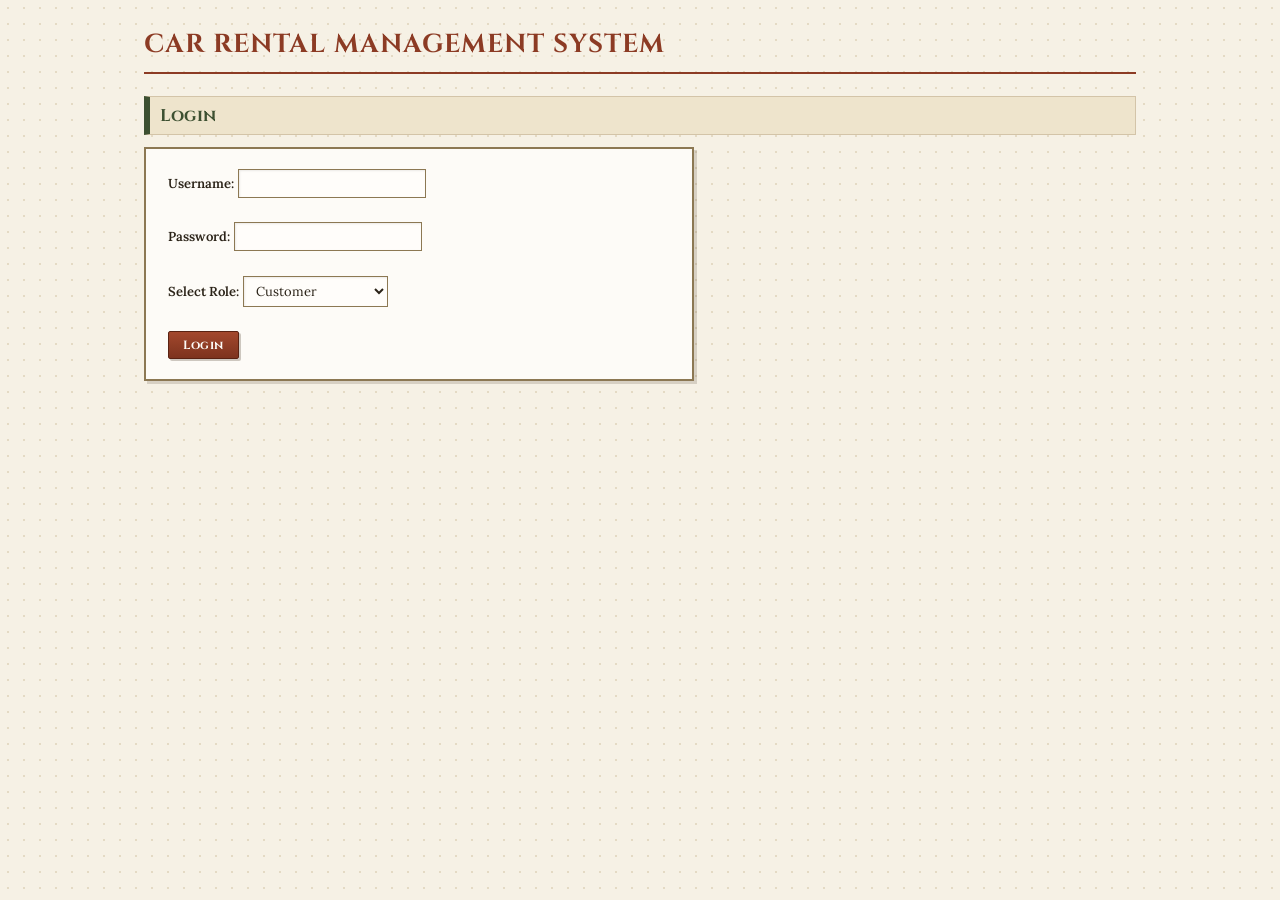
<file: index.html>
<!DOCTYPE html>
<html lang="en">
<head>
    <meta charset="UTF-8">
    <meta name="viewport" content="width=device-width, initial-scale=1.0">
    <title>Login - Car Rental System</title>
    <link rel="stylesheet" href="style.css">
</head>
<body>

    <h1>Car Rental Management System</h1>
    <h2>Login</h2>

    <form id="loginForm">
        <div>
            <label for="username">Username:</label>
            <input type="text" id="username" name="username" required>
        </div>
        <br>
        <div>
            <label for="password">Password:</label>
            <input type="password" id="password" name="password" required>
        </div>
        <br>
        <div>
            <label for="role">Select Role:</label>
            <select id="role" name="role" required>
                <option value="customer.html">Customer</option>
                <option value="manager.html">Manager</option>
                <option value="driver.html">Driver</option>
                <option value="inspector.html">Quality Inspector</option>
            </select>
        </div>
        <br>
        <button type="submit">Login</button>
    </form>

    <script>
        document.getElementById('loginForm').addEventListener('submit', function(event) {
            event.preventDefault();
            var targetPage = document.getElementById('role').value;
            window.location.href = targetPage;
        });
    </script>

</body>
</html>
</file>
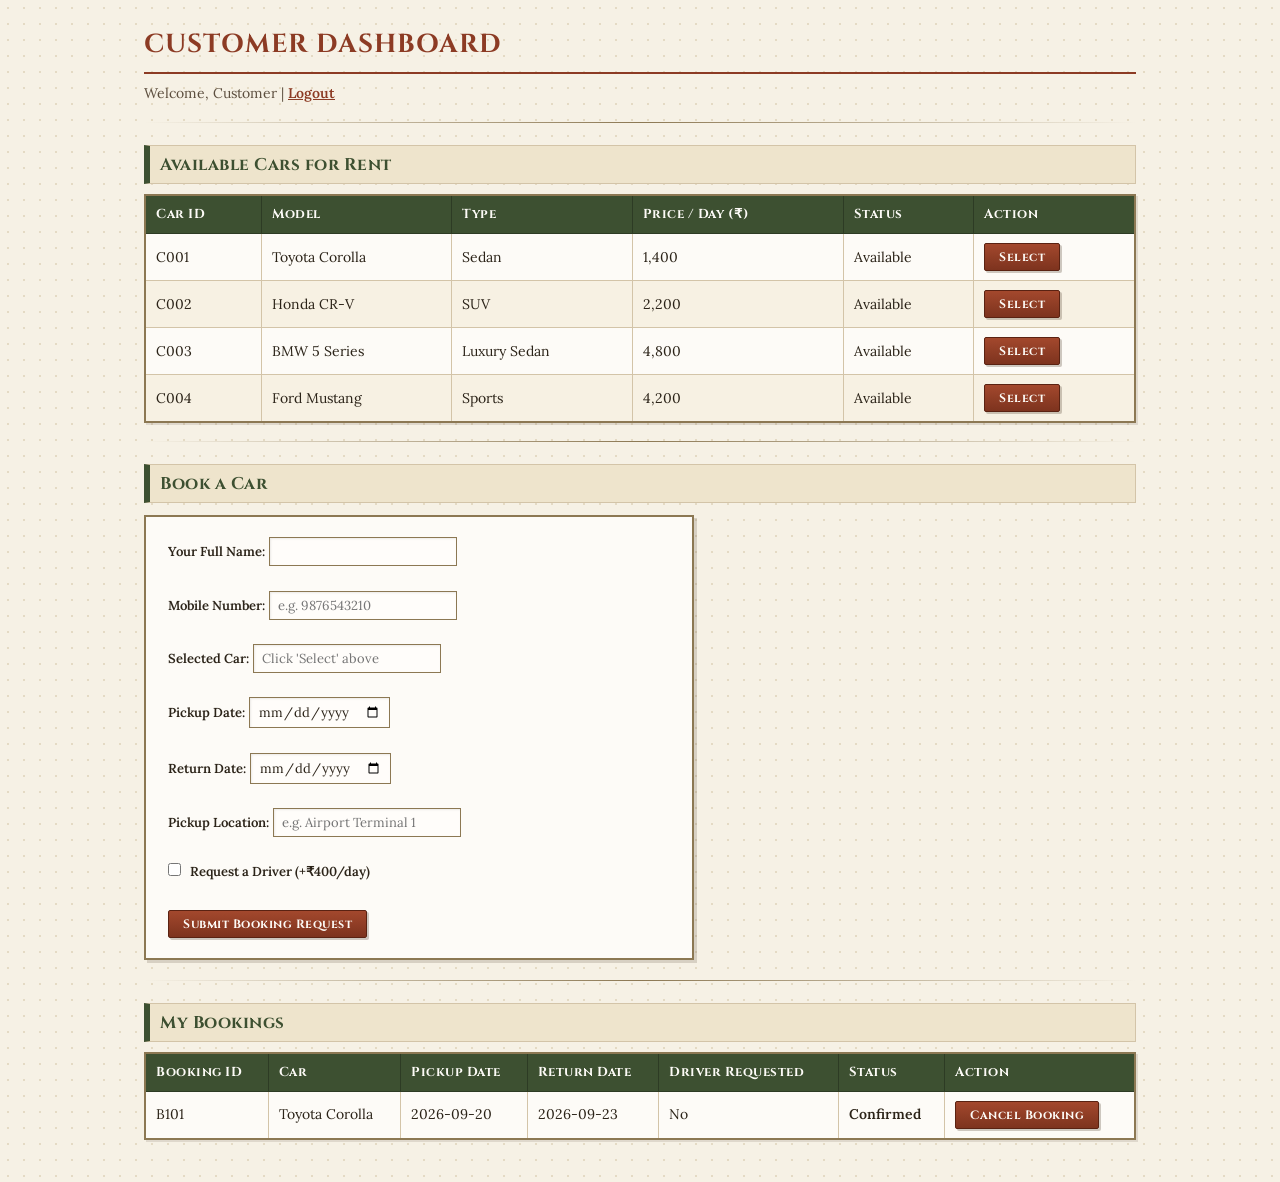
<file: customer.html>
<!DOCTYPE html>
<html lang="en">
<head>
    <meta charset="UTF-8">
    <meta name="viewport" content="width=device-width, initial-scale=1.0">
    <title>Customer Dashboard - Car Rental System</title>
    <link rel="stylesheet" href="style.css">
</head>
<body>

    <h1>Customer Dashboard</h1>
    <p>Welcome, Customer | <a href="index.html">Logout</a></p>

    <hr>

    <!-- Section 1: Available Cars -->
    <h2>Available Cars for Rent</h2>
    <table border="1" cellpadding="8" cellspacing="0" id="carsTable">
        <thead>
            <tr>
                <th>Car ID</th>
                <th>Model</th>
                <th>Type</th>
                <th>Price / Day (₹)</th>
                <th>Status</th>
                <th>Action</th>
            </tr>
        </thead>
        <tbody>
            <tr>
                <td>C001</td>
                <td>Toyota Corolla</td>
                <td>Sedan</td>
                <td>1,400</td>
                <td>Available</td>
                <td><button type="button" onclick="selectCar('C001', 'Toyota Corolla', 1400)">Select</button></td>
            </tr>
            <tr>
                <td>C002</td>
                <td>Honda CR-V</td>
                <td>SUV</td>
                <td>2,200</td>
                <td>Available</td>
                <td><button type="button" onclick="selectCar('C002', 'Honda CR-V', 2200)">Select</button></td>
            </tr>
            <tr>
                <td>C003</td>
                <td>BMW 5 Series</td>
                <td>Luxury Sedan</td>
                <td>4,800</td>
                <td>Available</td>
                <td><button type="button" onclick="selectCar('C003', 'BMW 5 Series', 4800)">Select</button></td>
            </tr>
            <tr>
                <td>C004</td>
                <td>Ford Mustang</td>
                <td>Sports</td>
                <td>4,200</td>
                <td>Available</td>
                <td><button type="button" onclick="selectCar('C004', 'Ford Mustang', 4200)">Select</button></td>
            </tr>
        </tbody>
    </table>

    <hr>

    <!-- Section 2: Book a Car -->
    <h2>Book a Car</h2>
    <form id="bookingForm">
        <div>
            <label for="customerName">Your Full Name:</label>
            <input type="text" id="customerName" name="customerName" required>
        </div>
        <br>
        <div>
            <label for="customerPhone">Mobile Number:</label>
            <input type="tel" id="customerPhone" name="customerPhone" placeholder="e.g. 9876543210" pattern="[0-9]{10}" title="Please enter a valid 10-digit mobile number" required>
        </div>
        <br>
        <div>
            <label for="selectedCar">Selected Car:</label>
            <input type="text" id="selectedCar" name="selectedCar" placeholder="Click 'Select' above" readonly required>
            <input type="hidden" id="carPricePerDay">
        </div>
        <br>
        <div>
            <label for="pickupDate">Pickup Date:</label>
            <input type="date" id="pickupDate" name="pickupDate" required>
        </div>
        <br>
        <div>
            <label for="returnDate">Return Date:</label>
            <input type="date" id="returnDate" name="returnDate" required>
        </div>
        <br>
        <div>
            <label for="pickupLocation">Pickup Location:</label>
            <input type="text" id="pickupLocation" name="pickupLocation" placeholder="e.g. Airport Terminal 1" required>
        </div>
        <br>
        <div>
            <label>
                <input type="checkbox" id="needDriver" name="needDriver">
                Request a Driver (+₹400/day)
            </label>
        </div>
        <br>
        <button type="submit">Submit Booking Request</button>
    </form>

    <hr>

    <!-- Section 3: My Bookings -->
    <h2>My Bookings</h2>
    <table border="1" cellpadding="8" cellspacing="0" id="myBookingsTable">
        <thead>
            <tr>
                <th>Booking ID</th>
                <th>Car</th>
                <th>Pickup Date</th>
                <th>Return Date</th>
                <th>Driver Requested</th>
                <th>Status</th>
                <th>Action</th>
            </tr>
        </thead>
        <tbody id="bookingsBody">
            <tr id="booking-B101">
                <td>B101</td>
                <td>Toyota Corolla</td>
                <td>2026-09-20</td>
                <td>2026-09-23</td>
                <td>No</td>
                <td class="booking-status"><strong>Confirmed</strong></td>
                <td><button type="button" onclick="cancelBooking(this, 'B101')">Cancel Booking</button></td>
            </tr>
        </tbody>
    </table>

    <script>
        function selectCar(id, model, price) {
            document.getElementById('selectedCar').value = id + ' - ' + model;
            document.getElementById('carPricePerDay').value = price;
        }

        function cancelBooking(btn, bookingId) {
            var confirmed = confirm('Are you sure you want to cancel booking ' + bookingId + '?');
            if (confirmed) {
                var row = btn.parentElement.parentElement;
                var statusCell = row.querySelector('.booking-status');
                statusCell.innerHTML = '<strong style="color: red;">Cancelled</strong>';
                btn.disabled = true;
                btn.innerText = 'Cancelled';
                alert('Booking ' + bookingId + ' has been cancelled successfully.');
            }
        }

        document.getElementById('bookingForm').addEventListener('submit', function(event) {
            event.preventDefault();

            var car = document.getElementById('selectedCar').value;
            var pickup = document.getElementById('pickupDate').value;
            var returnDate = document.getElementById('returnDate').value;
            var needDriver = document.getElementById('needDriver').checked ? 'Yes' : 'No';
            var newBookingId = 'B' + Math.floor(100 + Math.random() * 900);

            var tbody = document.getElementById('bookingsBody');
            var newRow = tbody.insertRow();
            newRow.id = 'booking-' + newBookingId;
            newRow.innerHTML = '<td>' + newBookingId + '</td>' +
                               '<td>' + car + '</td>' +
                               '<td>' + pickup + '</td>' +
                               '<td>' + returnDate + '</td>' +
                               '<td>' + needDriver + '</td>' +
                               '<td class="booking-status"><strong>Pending Approval</strong></td>' +
                               '<td><button type="button" onclick="cancelBooking(this, \'' + newBookingId + '\')">Cancel Booking</button></td>';

            alert('Booking submitted successfully! Booking ID: ' + newBookingId);
            document.getElementById('bookingForm').reset();
        });
    </script>

</body>
</html>
</file>
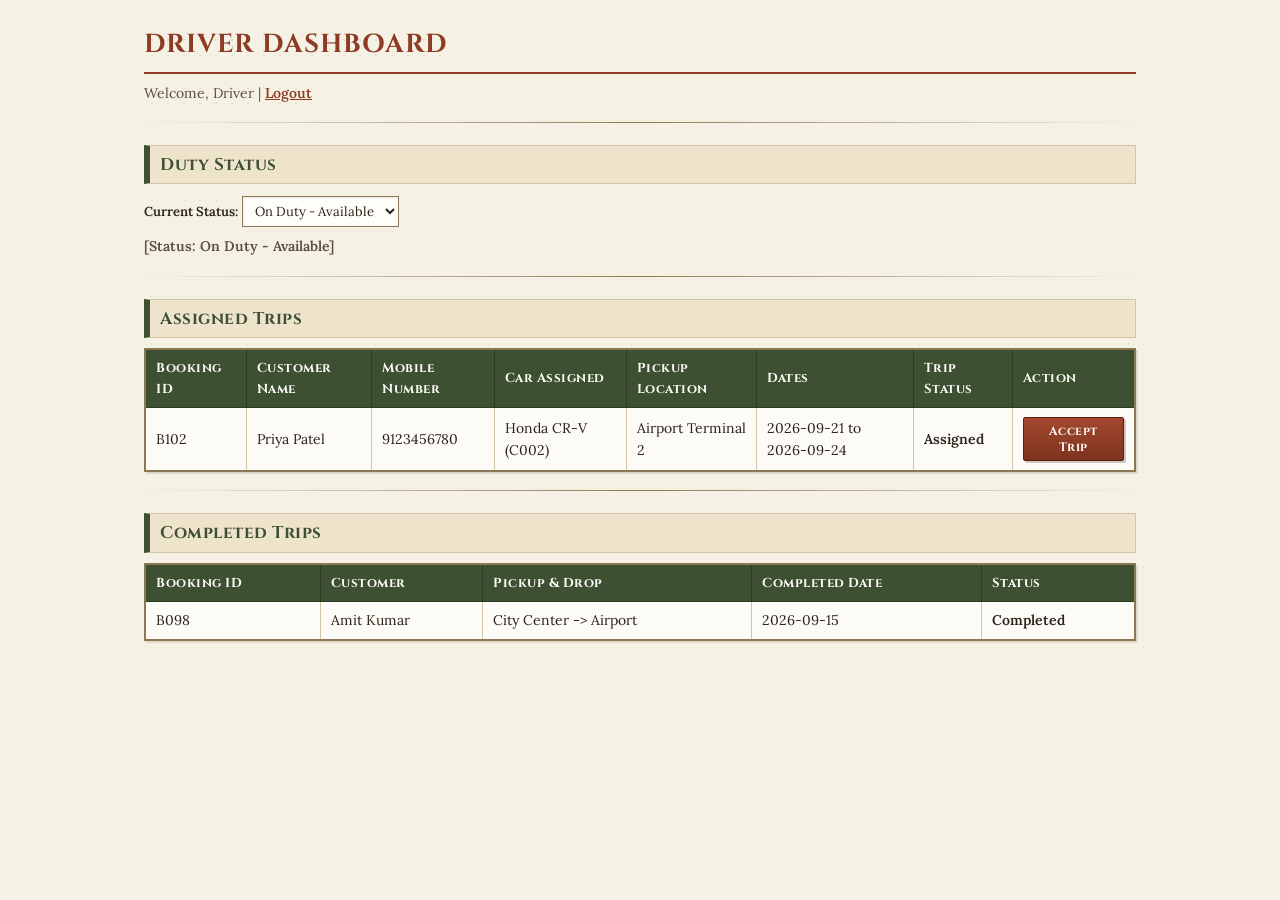
<file: driver.html>
<!DOCTYPE html>
<html lang="en">
<head>
    <meta charset="UTF-8">
    <meta name="viewport" content="width=device-width, initial-scale=1.0">
    <title>Driver Dashboard - Car Rental System</title>
    <link rel="stylesheet" href="style.css">
</head>
<body>

    <h1>Driver Dashboard</h1>
    <p>Welcome, Driver | <a href="index.html">Logout</a></p>

    <hr>

    <!-- Section 1: Duty Status -->
    <h2>Duty Status</h2>
    <div>
        <label for="dutyStatus">Current Status:</label>
        <select id="dutyStatus" onchange="changeDutyStatus()">
            <option value="On Duty - Available">On Duty - Available</option>
            <option value="On Duty - In Trip">On Duty - In Trip</option>
            <option value="Off Duty">Off Duty</option>
        </select>
        <p id="dutyIndicator" style="margin-top: 8px;"><strong>[Status: On Duty - Available]</strong></p>
    </div>

    <hr>

    <!-- Section 2: Assigned Trips -->
    <h2>Assigned Trips</h2>
    <table border="1" cellpadding="8" cellspacing="0" id="driverTripsTable">
        <thead>
            <tr>
                <th>Booking ID</th>
                <th>Customer Name</th>
                <th>Mobile Number</th>
                <th>Car Assigned</th>
                <th>Pickup Location</th>
                <th>Dates</th>
                <th>Trip Status</th>
                <th>Action</th>
            </tr>
        </thead>
        <tbody id="driverTripsBody">
            <tr id="trip-B102">
                <td>B102</td>
                <td>Priya Patel</td>
                <td>9123456780</td>
                <td>Honda CR-V (C002)</td>
                <td>Airport Terminal 2</td>
                <td>2026-09-21 to 2026-09-24</td>
                <td id="tripStatus-B102"><strong>Assigned</strong></td>
                <td>
                    <button type="button" id="btn-B102" onclick="advanceTripStatus('B102')">Accept Trip</button>
                </td>
            </tr>
        </tbody>
    </table>

    <hr>

    <!-- Section 3: Completed Trips History -->
    <h2>Completed Trips</h2>
    <table border="1" cellpadding="8" cellspacing="0" id="completedTripsTable">
        <thead>
            <tr>
                <th>Booking ID</th>
                <th>Customer</th>
                <th>Pickup & Drop</th>
                <th>Completed Date</th>
                <th>Status</th>
            </tr>
        </thead>
        <tbody>
            <tr>
                <td>B098</td>
                <td>Amit Kumar</td>
                <td>City Center -> Airport</td>
                <td>2026-09-15</td>
                <td><strong>Completed</strong></td>
            </tr>
        </tbody>
    </table>

    <script>
        function changeDutyStatus() {
            var val = document.getElementById('dutyStatus').value;
            document.getElementById('dutyIndicator').innerHTML = '<strong>[Status: ' + val + ']</strong>';
        }

        function advanceTripStatus(bookingId) {
            var statusCell = document.getElementById('tripStatus-' + bookingId);
            var btn = document.getElementById('btn-' + bookingId);

            if (statusCell.innerText === 'Assigned') {
                statusCell.innerHTML = '<strong>Accepted</strong>';
                btn.innerText = 'Start Trip';
                alert('Trip ' + bookingId + ' accepted.');
            } else if (statusCell.innerText === 'Accepted') {
                statusCell.innerHTML = '<strong>In Transit</strong>';
                btn.innerText = 'Complete Trip';
                document.getElementById('dutyStatus').value = 'On Duty - In Trip';
                changeDutyStatus();
                alert('Trip ' + bookingId + ' started.');
            } else if (statusCell.innerText === 'In Transit') {
                statusCell.innerHTML = '<strong>Completed</strong>';
                btn.disabled = true;
                btn.innerText = 'Done';
                document.getElementById('dutyStatus').value = 'On Duty - Available';
                changeDutyStatus();
                alert('Trip ' + bookingId + ' completed successfully!');
            }
        }
    </script>

</body>
</html>
</file>
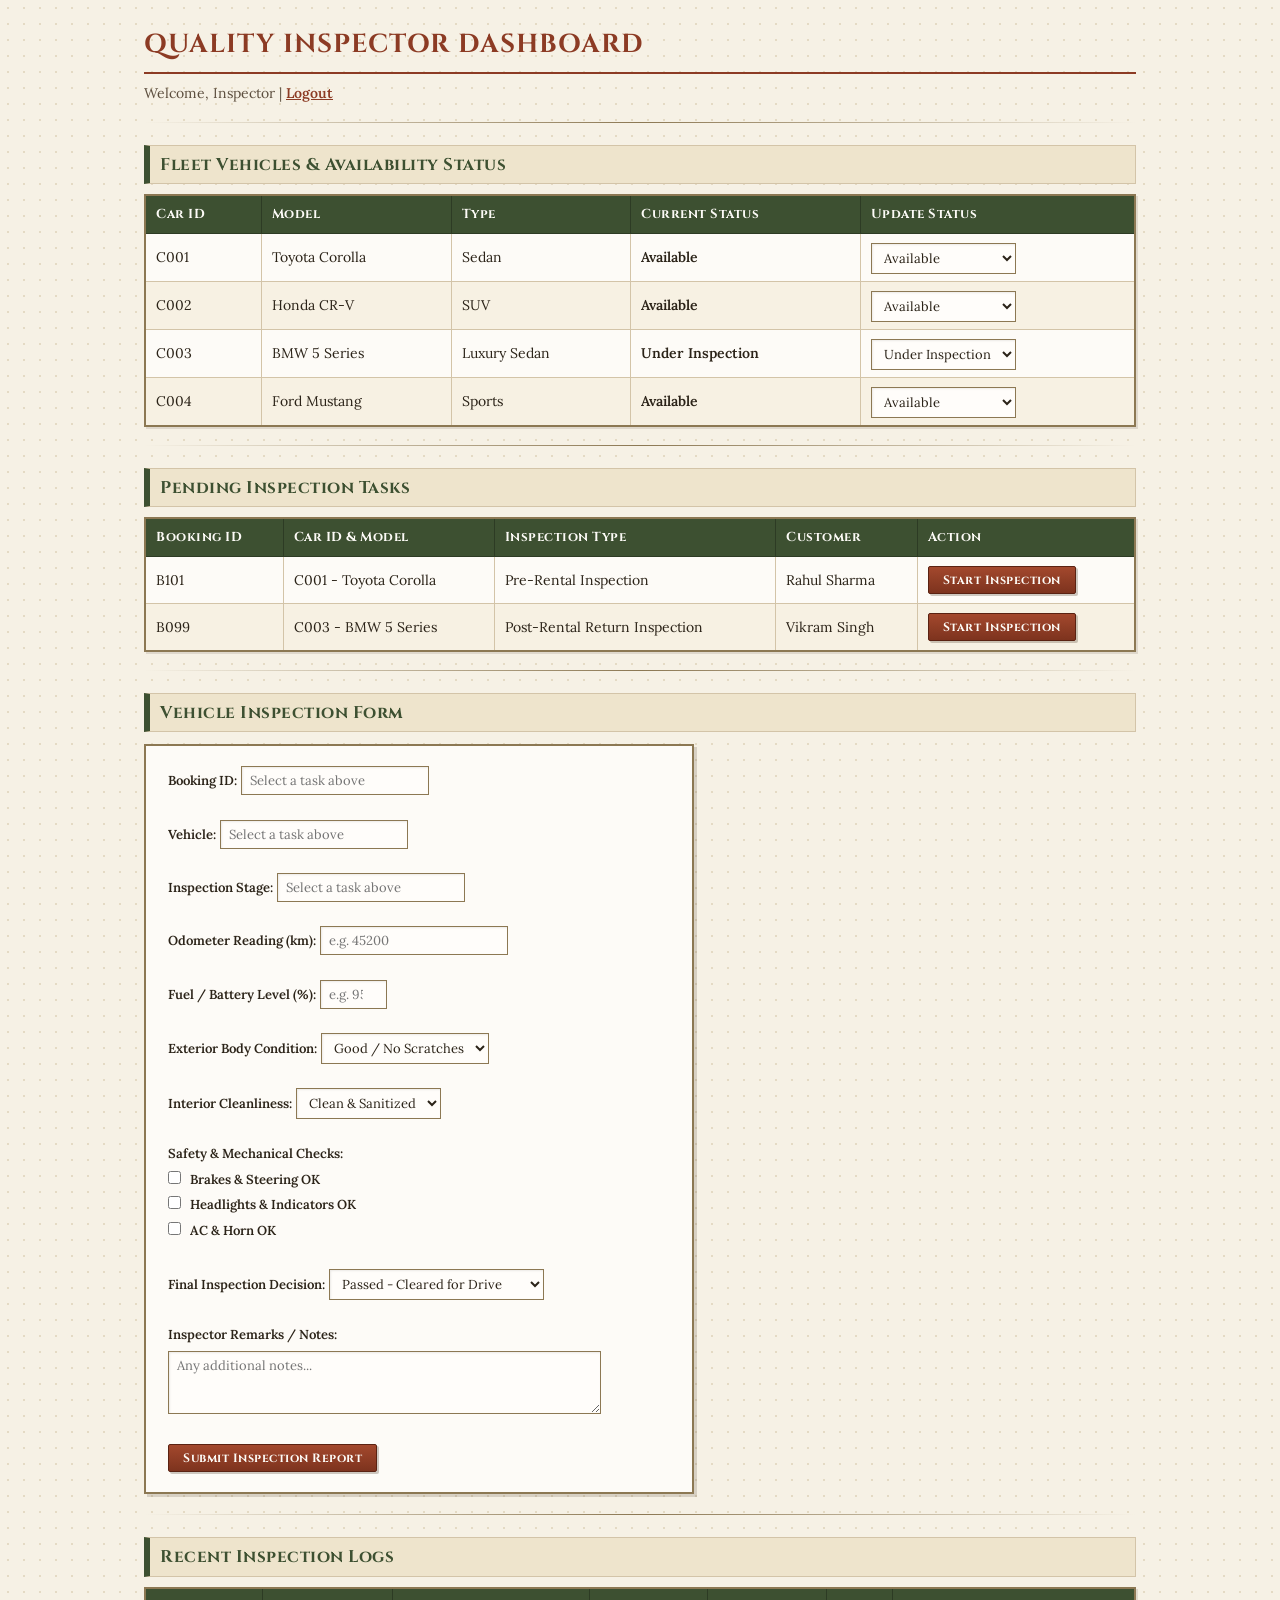
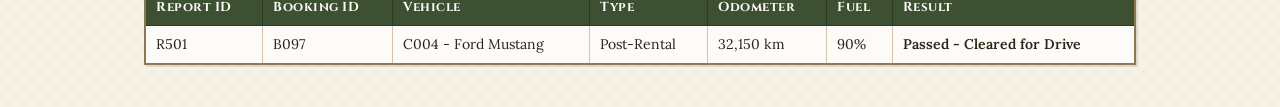
<file: inspector.html>
<!DOCTYPE html>
<html lang="en">
<head>
    <meta charset="UTF-8">
    <meta name="viewport" content="width=device-width, initial-scale=1.0">
    <title>Quality Inspector Dashboard - Car Rental System</title>
    <link rel="stylesheet" href="style.css">
</head>
<body>

    <h1>Quality Inspector Dashboard</h1>
    <p>Welcome, Inspector | <a href="index.html">Logout</a></p>

    <hr>

    <!-- Section 1: View Cars & Vehicle Availability Status -->
    <h2>Fleet Vehicles & Availability Status</h2>
    <table border="1" cellpadding="8" cellspacing="0" id="inspectorFleetTable">
        <thead>
            <tr>
                <th>Car ID</th>
                <th>Model</th>
                <th>Type</th>
                <th>Current Status</th>
                <th>Update Status</th>
            </tr>
        </thead>
        <tbody id="inspectorFleetBody">
            <tr>
                <td>C001</td>
                <td>Toyota Corolla</td>
                <td>Sedan</td>
                <td id="status-C001"><strong>Available</strong></td>
                <td>
                    <select onchange="updateVehicleStatus('C001', this.value)">
                        <option value="Available" selected>Available</option>
                        <option value="Under Inspection">Under Inspection</option>
                        <option value="Maintenance">Maintenance</option>
                    </select>
                </td>
            </tr>
            <tr>
                <td>C002</td>
                <td>Honda CR-V</td>
                <td>SUV</td>
                <td id="status-C002"><strong>Available</strong></td>
                <td>
                    <select onchange="updateVehicleStatus('C002', this.value)">
                        <option value="Available" selected>Available</option>
                        <option value="Under Inspection">Under Inspection</option>
                        <option value="Maintenance">Maintenance</option>
                    </select>
                </td>
            </tr>
            <tr>
                <td>C003</td>
                <td>BMW 5 Series</td>
                <td>Luxury Sedan</td>
                <td id="status-C003"><strong>Under Inspection</strong></td>
                <td>
                    <select onchange="updateVehicleStatus('C003', this.value)">
                        <option value="Available">Available</option>
                        <option value="Under Inspection" selected>Under Inspection</option>
                        <option value="Maintenance">Maintenance</option>
                    </select>
                </td>
            </tr>
            <tr>
                <td>C004</td>
                <td>Ford Mustang</td>
                <td>Sports</td>
                <td id="status-C004"><strong>Available</strong></td>
                <td>
                    <select onchange="updateVehicleStatus('C004', this.value)">
                        <option value="Available" selected>Available</option>
                        <option value="Under Inspection">Under Inspection</option>
                        <option value="Maintenance">Maintenance</option>
                    </select>
                </td>
            </tr>
        </tbody>
    </table>

    <hr>

    <!-- Section 2: Pending Inspection Queue -->
    <h2>Pending Inspection Tasks</h2>
    <table border="1" cellpadding="8" cellspacing="0" id="inspectionQueueTable">
        <thead>
            <tr>
                <th>Booking ID</th>
                <th>Car ID & Model</th>
                <th>Inspection Type</th>
                <th>Customer</th>
                <th>Action</th>
            </tr>
        </thead>
        <tbody>
            <tr>
                <td>B101</td>
                <td>C001 - Toyota Corolla</td>
                <td>Pre-Rental Inspection</td>
                <td>Rahul Sharma</td>
                <td><button type="button" onclick="loadInspection('B101', 'C001 - Toyota Corolla', 'Pre-Rental')">Start Inspection</button></td>
            </tr>
            <tr>
                <td>B099</td>
                <td>C003 - BMW 5 Series</td>
                <td>Post-Rental Return Inspection</td>
                <td>Vikram Singh</td>
                <td><button type="button" onclick="loadInspection('B099', 'C003 - BMW 5 Series', 'Post-Rental')">Start Inspection</button></td>
            </tr>
        </tbody>
    </table>

    <hr>

    <!-- Section 3: Vehicle Inspection Checklist Form -->
    <h2>Vehicle Inspection Form</h2>
    <form id="inspectionForm">
        <div>
            <label for="inspectBookingId">Booking ID:</label>
            <input type="text" id="inspectBookingId" readonly placeholder="Select a task above" required>
        </div>
        <br>
        <div>
            <label for="inspectCar">Vehicle:</label>
            <input type="text" id="inspectCar" readonly placeholder="Select a task above" required>
        </div>
        <br>
        <div>
            <label for="inspectType">Inspection Stage:</label>
            <input type="text" id="inspectType" readonly placeholder="Select a task above" required>
        </div>
        <br>
        <div>
            <label for="odometer">Odometer Reading (km):</label>
            <input type="number" id="odometer" placeholder="e.g. 45200" required>
        </div>
        <br>
        <div>
            <label for="fuelLevel">Fuel / Battery Level (%):</label>
            <input type="number" id="fuelLevel" min="0" max="100" placeholder="e.g. 95" required>
        </div>
        <br>
        <div>
            <label for="exteriorCondition">Exterior Body Condition:</label>
            <select id="exteriorCondition" required>
                <option value="Good / No Scratches">Good / No Scratches</option>
                <option value="Minor Scratches">Minor Scratches</option>
                <option value="Dent / Damage">Dent / Damage</option>
            </select>
        </div>
        <br>
        <div>
            <label for="interiorCleanliness">Interior Cleanliness:</label>
            <select id="interiorCleanliness" required>
                <option value="Clean & Sanitized">Clean & Sanitized</option>
                <option value="Needs Cleaning">Needs Cleaning</option>
            </select>
        </div>
        <br>
        <div>
            <label>Safety & Mechanical Checks:</label><br>
            <label><input type="checkbox" id="checkBrakes" required> Brakes & Steering OK</label><br>
            <label><input type="checkbox" id="checkLights" required> Headlights & Indicators OK</label><br>
            <label><input type="checkbox" id="checkAC" required> AC & Horn OK</label>
        </div>
        <br>
        <div>
            <label for="overallResult">Final Inspection Decision:</label>
            <select id="overallResult" required>
                <option value="Passed - Cleared for Drive">Passed - Cleared for Drive</option>
                <option value="Failed - Send to Maintenance">Failed - Send to Maintenance</option>
            </select>
        </div>
        <br>
        <div>
            <label for="remarks">Inspector Remarks / Notes:</label><br>
            <textarea id="remarks" rows="3" cols="50" placeholder="Any additional notes..."></textarea>
        </div>
        <br>
        <button type="submit">Submit Inspection Report</button>
    </form>

    <hr>

    <!-- Section 4: Completed Inspection Logs -->
    <h2>Recent Inspection Logs</h2>
    <table border="1" cellpadding="8" cellspacing="0" id="inspectionLogsTable">
        <thead>
            <tr>
                <th>Report ID</th>
                <th>Booking ID</th>
                <th>Vehicle</th>
                <th>Type</th>
                <th>Odometer</th>
                <th>Fuel</th>
                <th>Result</th>
            </tr>
        </thead>
        <tbody id="logsBody">
            <tr>
                <td>R501</td>
                <td>B097</td>
                <td>C004 - Ford Mustang</td>
                <td>Post-Rental</td>
                <td>32,150 km</td>
                <td>90%</td>
                <td><strong>Passed - Cleared for Drive</strong></td>
            </tr>
        </tbody>
    </table>

    <script>
        function updateVehicleStatus(carId, newStatus) {
            document.getElementById('status-' + carId).innerHTML = '<strong>' + newStatus + '</strong>';
            alert('Status for ' + carId + ' updated to: ' + newStatus);
        }

        function loadInspection(bookingId, car, type) {
            document.getElementById('inspectBookingId').value = bookingId;
            document.getElementById('inspectCar').value = car;
            document.getElementById('inspectType').value = type;
        }

        document.getElementById('inspectionForm').addEventListener('submit', function(event) {
            event.preventDefault();

            var bookingId = document.getElementById('inspectBookingId').value;
            var car = document.getElementById('inspectCar').value;
            var type = document.getElementById('inspectType').value;
            var odo = document.getElementById('odometer').value;
            var fuel = document.getElementById('fuelLevel').value;
            var result = document.getElementById('overallResult').value;
            var reportId = 'R' + Math.floor(500 + Math.random() * 500);

            var tbody = document.getElementById('logsBody');
            var newRow = tbody.insertRow();
            newRow.innerHTML = '<td>' + reportId + '</td>' +
                               '<td>' + bookingId + '</td>' +
                               '<td>' + car + '</td>' +
                               '<td>' + type + '</td>' +
                               '<td>' + odo + ' km</td>' +
                               '<td>' + fuel + '%</td>' +
                               '<td><strong>' + result + '</strong></td>';

            alert('Inspection Report ' + reportId + ' submitted successfully!');
            document.getElementById('inspectionForm').reset();
        });
    </script>

</body>
</html>
</file>
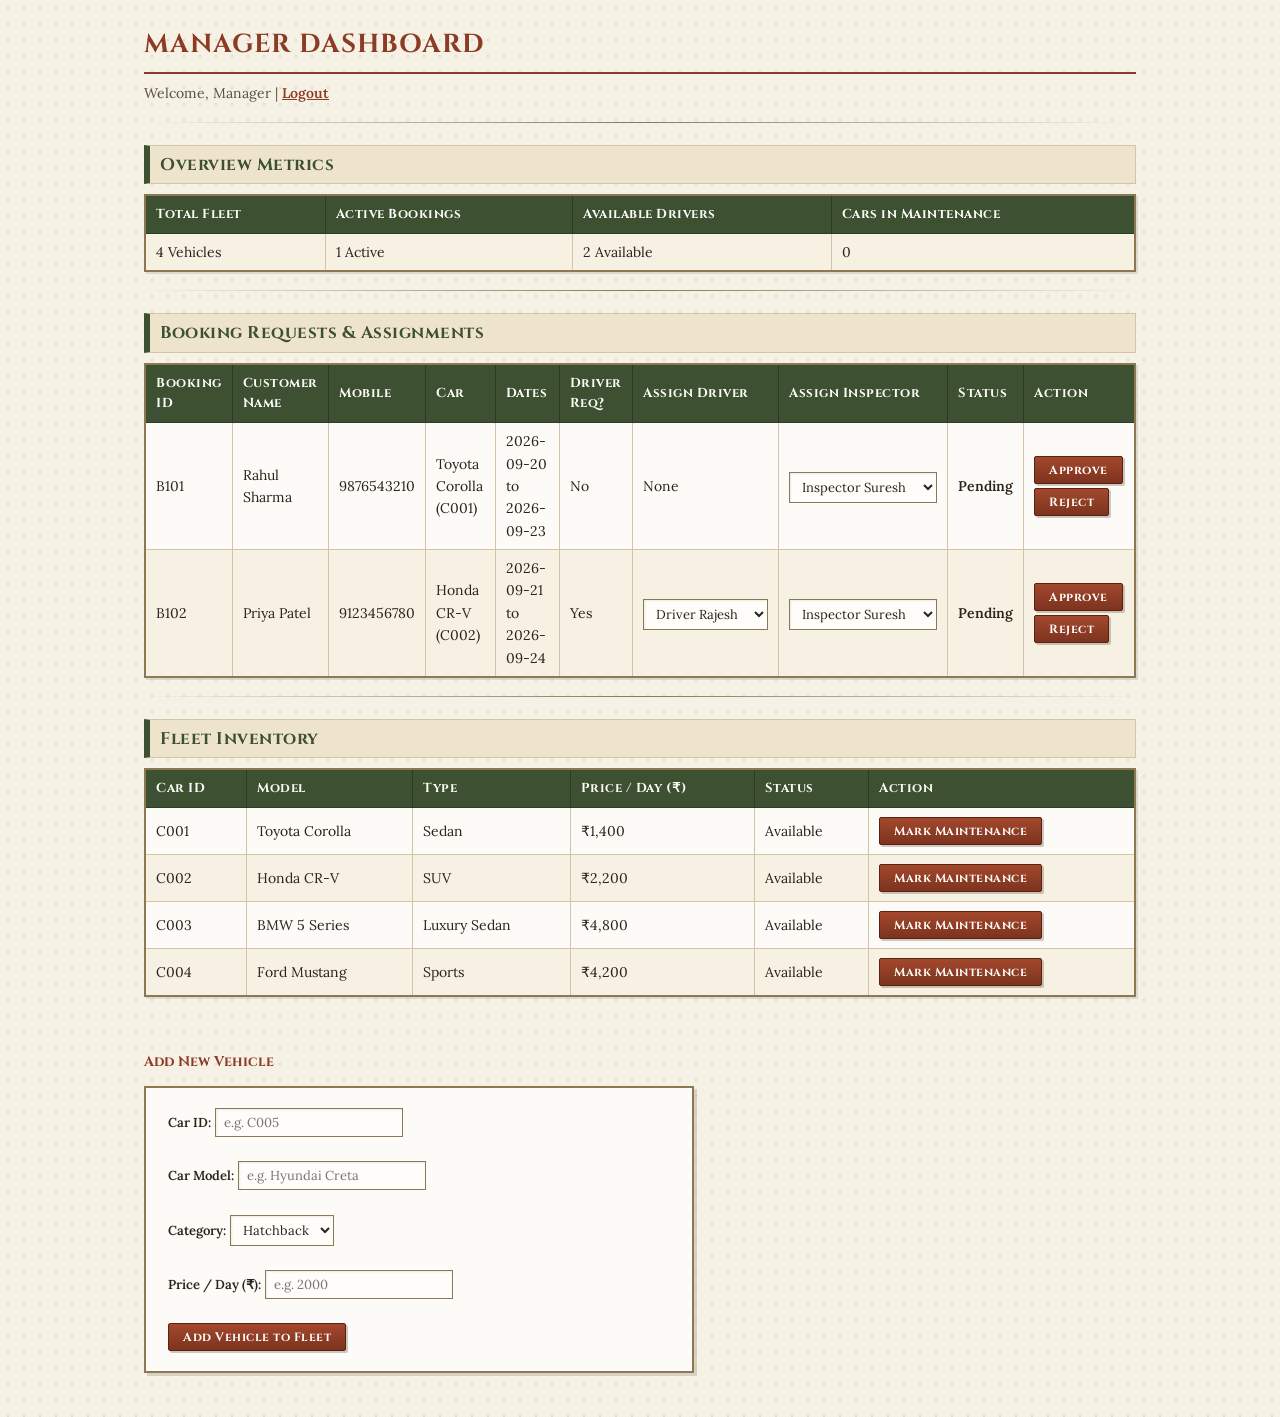
<file: manager.html>
<!DOCTYPE html>
<html lang="en">
<head>
    <meta charset="UTF-8">
    <meta name="viewport" content="width=device-width, initial-scale=1.0">
    <title>Manager Dashboard - Car Rental System</title>
    <link rel="stylesheet" href="style.css">
</head>
<body>

    <h1>Manager Dashboard</h1>
    <p>Welcome, Manager | <a href="index.html">Logout</a></p>

    <hr>

    <!-- Section 1: Quick Overview Metrics -->
    <h2>Overview Metrics</h2>
    <table border="1" cellpadding="8" cellspacing="0">
        <tr>
            <th>Total Fleet</th>
            <th>Active Bookings</th>
            <th>Available Drivers</th>
            <th>Cars in Maintenance</th>
        </tr>
        <tr>
            <td>4 Vehicles</td>
            <td>1 Active</td>
            <td>2 Available</td>
            <td>0</td>
        </tr>
    </table>

    <hr>

    <!-- Section 2: Manage Bookings -->
    <h2>Booking Requests & Assignments</h2>
    <table border="1" cellpadding="8" cellspacing="0" id="managerBookingsTable">
        <thead>
            <tr>
                <th>Booking ID</th>
                <th>Customer Name</th>
                <th>Mobile</th>
                <th>Car</th>
                <th>Dates</th>
                <th>Driver Req?</th>
                <th>Assign Driver</th>
                <th>Assign Inspector</th>
                <th>Status</th>
                <th>Action</th>
            </tr>
        </thead>
        <tbody id="managerBookingsBody">
            <tr id="row-B101">
                <td>B101</td>
                <td>Rahul Sharma</td>
                <td>9876543210</td>
                <td>Toyota Corolla (C001)</td>
                <td>2026-09-20 to 2026-09-23</td>
                <td>No</td>
                <td>None</td>
                <td>
                    <select id="insp-B101">
                        <option value="Inspector Suresh">Inspector Suresh</option>
                        <option value="Inspector Ramesh">Inspector Ramesh</option>
                    </select>
                </td>
                <td id="status-B101"><strong>Pending</strong></td>
                <td>
                    <button type="button" onclick="updateBooking('B101', 'Approved')">Approve</button>
                    <button type="button" onclick="updateBooking('B101', 'Rejected')">Reject</button>
                </td>
            </tr>
            <tr id="row-B102">
                <td>B102</td>
                <td>Priya Patel</td>
                <td>9123456780</td>
                <td>Honda CR-V (C002)</td>
                <td>2026-09-21 to 2026-09-24</td>
                <td>Yes</td>
                <td>
                    <select id="drv-B102">
                        <option value="Driver Rajesh">Driver Rajesh</option>
                        <option value="Driver Vikram">Driver Vikram</option>
                    </select>
                </td>
                <td>
                    <select id="insp-B102">
                        <option value="Inspector Suresh">Inspector Suresh</option>
                        <option value="Inspector Ramesh">Inspector Ramesh</option>
                    </select>
                </td>
                <td id="status-B102"><strong>Pending</strong></td>
                <td>
                    <button type="button" onclick="updateBooking('B102', 'Approved')">Approve</button>
                    <button type="button" onclick="updateBooking('B102', 'Rejected')">Reject</button>
                </td>
            </tr>
        </tbody>
    </table>

    <hr>

    <!-- Section 3: Fleet Management -->
    <h2>Fleet Inventory</h2>
    <table border="1" cellpadding="8" cellspacing="0" id="fleetTable">
        <thead>
            <tr>
                <th>Car ID</th>
                <th>Model</th>
                <th>Type</th>
                <th>Price / Day (₹)</th>
                <th>Status</th>
                <th>Action</th>
            </tr>
        </thead>
        <tbody id="fleetBody">
            <tr>
                <td>C001</td>
                <td>Toyota Corolla</td>
                <td>Sedan</td>
                <td>₹1,400</td>
                <td>Available</td>
                <td><button type="button" onclick="toggleCarStatus(this)">Mark Maintenance</button></td>
            </tr>
            <tr>
                <td>C002</td>
                <td>Honda CR-V</td>
                <td>SUV</td>
                <td>₹2,200</td>
                <td>Available</td>
                <td><button type="button" onclick="toggleCarStatus(this)">Mark Maintenance</button></td>
            </tr>
            <tr>
                <td>C003</td>
                <td>BMW 5 Series</td>
                <td>Luxury Sedan</td>
                <td>₹4,800</td>
                <td>Available</td>
                <td><button type="button" onclick="toggleCarStatus(this)">Mark Maintenance</button></td>
            </tr>
            <tr>
                <td>C004</td>
                <td>Ford Mustang</td>
                <td>Sports</td>
                <td>₹4,200</td>
                <td>Available</td>
                <td><button type="button" onclick="toggleCarStatus(this)">Mark Maintenance</button></td>
            </tr>
        </tbody>
    </table>

    <br>
    <h3>Add New Vehicle</h3>
    <form id="addCarForm">
        <div>
            <label for="newCarId">Car ID:</label>
            <input type="text" id="newCarId" placeholder="e.g. C005" required>
        </div>
        <br>
        <div>
            <label for="newModel">Car Model:</label>
            <input type="text" id="newModel" placeholder="e.g. Hyundai Creta" required>
        </div>
        <br>
        <div>
            <label for="newType">Category:</label>
            <select id="newType" required>
                <option value="Hatchback">Hatchback</option>
                <option value="Sedan">Sedan</option>
                <option value="SUV">SUV</option>
                <option value="Luxury">Luxury</option>
            </select>
        </div>
        <br>
        <div>
            <label for="newPrice">Price / Day (₹):</label>
            <input type="number" id="newPrice" placeholder="e.g. 2000" required>
        </div>
        <br>
        <button type="submit">Add Vehicle to Fleet</button>
    </form>

    <script>
        function updateBooking(bookingId, status) {
            var statusCell = document.getElementById('status-' + bookingId);
            statusCell.innerHTML = '<strong>' + status + '</strong>';
            alert('Booking ' + bookingId + ' has been ' + status + '!');
        }

        function toggleCarStatus(btn) {
            var row = btn.parentElement.parentElement;
            var statusCell = row.cells[4];
            if (statusCell.innerText === 'Available') {
                statusCell.innerText = 'Maintenance';
                btn.innerText = 'Mark Available';
            } else {
                statusCell.innerText = 'Available';
                btn.innerText = 'Mark Maintenance';
            }
        }

        document.getElementById('addCarForm').addEventListener('submit', function(event) {
            event.preventDefault();
            var id = document.getElementById('newCarId').value;
            var model = document.getElementById('newModel').value;
            var type = document.getElementById('newType').value;
            var price = document.getElementById('newPrice').value;

            var tableBody = document.getElementById('fleetBody');
            var newRow = tableBody.insertRow();
            newRow.innerHTML = '<td>' + id + '</td>' +
                               '<td>' + model + '</td>' +
                               '<td>' + type + '</td>' +
                               '<td>₹' + price + '</td>' +
                               '<td>Available</td>' +
                               '<td><button type="button" onclick="toggleCarStatus(this)">Mark Maintenance</button></td>';

            alert('Vehicle ' + model + ' added successfully!');
            document.getElementById('addCarForm').reset();
        });
    </script>

</body>
</html>
</file>
<file: style.css>
/* ==========================================================================
   Car Rental Management System - Retro 90s Neocities / Geocities Parchment
   Warm earthy tones, serif headers, nostalgic card panels & warm accents
   ========================================================================== */

@import url('https://fonts.googleapis.com/css2?family=Cinzel:wght@700&family=Lora:ital,wght@0,400;0,600;1,400&family=Special+Elite&display=swap');

:root {
    --bg-parchment: #f6f1e5;
    --card-parchment: #fdfbf7;
    --text-ink: #2b2318;
    --text-muted: #5c4e3e;
    --accent-terracotta: #8c3b24;
    --accent-olive: #3d5031;
    --accent-warmgold: #c9882b;
    --border-vintage: #d3c4a8;
    --border-dark: #8c7853;
}

* {
    box-sizing: border-box;
    margin: 0;
    padding: 0;
}

body {
    background-color: var(--bg-parchment);
    background-image: radial-gradient(#e4dac4 1px, transparent 1px);
    background-size: 16px 16px;
    color: var(--text-ink);
    font-family: 'Lora', 'Georgia', 'Times New Roman', serif;
    font-size: 14px;
    line-height: 1.6;
    padding: 24px;
    max-width: 1040px;
    margin: 0 auto;
}

/* Retro Serif & Handcrafted Headings */
h1 {
    font-family: 'Cinzel', 'Georgia', serif;
    font-size: 26px;
    color: var(--accent-terracotta);
    letter-spacing: 1px;
    text-transform: uppercase;
    border-bottom: 2px solid var(--accent-terracotta);
    padding-bottom: 6px;
    margin-bottom: 8px;
}

h2 {
    font-family: 'Cinzel', 'Georgia', serif;
    font-size: 17px;
    color: var(--accent-olive);
    background-color: #eee4cc;
    border-left: 6px solid var(--accent-olive);
    border-top: 1px solid var(--border-vintage);
    border-right: 1px solid var(--border-vintage);
    border-bottom: 1px solid var(--border-vintage);
    padding: 5px 10px;
    margin: 22px 0 10px 0;
    letter-spacing: 0.5px;
}

h3 {
    font-family: 'Cinzel', 'Georgia', serif;
    font-size: 14px;
    color: var(--accent-terracotta);
    margin: 14px 0 6px 0;
}

p {
    margin-bottom: 10px;
    color: var(--text-muted);
}

/* Vintage Ornamental Divider */
hr {
    border: none;
    height: 1px;
    background-image: linear-gradient(to right, transparent, var(--border-dark), transparent);
    margin: 18px 0;
}

/* Earthy Vintage Hyperlinks */
a {
    color: var(--accent-terracotta);
    text-decoration: underline;
    font-weight: 600;
}

a:hover {
    color: var(--accent-warmgold);
}

a:visited {
    color: #63324d;
}

/* Parchment Data Tables */
table {
    width: 100%;
    border-collapse: collapse;
    background-color: var(--card-parchment);
    border: 2px solid var(--border-dark);
    box-shadow: 2px 2px 0px rgba(92, 78, 62, 0.15);
    margin: 10px 0 18px 0;
}

th {
    background-color: var(--accent-olive);
    color: #fdfbf7;
    font-family: 'Cinzel', 'Georgia', serif;
    font-size: 13px;
    font-weight: bold;
    letter-spacing: 0.5px;
    text-align: left;
    padding: 8px 10px;
    border: 1px solid #2d3b24;
}

td {
    padding: 7px 10px;
    border: 1px solid var(--border-vintage);
    color: var(--text-ink);
}

tr:nth-child(even) td {
    background-color: #f7f1e3;
}

tr:hover td {
    background-color: #fff6d9; /* Warm sunlit highlight */
}

/* Vintage Paper Card Forms */
form {
    background-color: var(--card-parchment);
    border: 2px solid var(--border-dark);
    box-shadow: 3px 3px 0px rgba(92, 78, 62, 0.2);
    padding: 18px 22px;
    margin: 12px 0 20px 0;
    max-width: 550px;
}

label {
    font-family: 'Lora', 'Georgia', serif;
    font-size: 13px;
    font-weight: 600;
    color: var(--text-ink);
    display: inline-block;
    margin-bottom: 3px;
}

input[type="text"],
input[type="password"],
input[type="number"],
input[type="date"],
input[type="tel"],
select,
textarea {
    font-family: 'Lora', 'Georgia', serif;
    font-size: 13px;
    background-color: #fffdfa;
    color: var(--text-ink);
    border: 1px solid var(--border-dark);
    padding: 5px 8px;
    box-shadow: inset 1px 1px 2px rgba(0, 0, 0, 0.08);
    margin-top: 2px;
}

input:focus,
select:focus,
textarea:focus {
    outline: none;
    border-color: var(--accent-terracotta);
    background-color: #ffffff;
    box-shadow: 0 0 0 2px rgba(140, 59, 36, 0.2);
}

input[type="checkbox"] {
    accent-color: var(--accent-terracotta);
    margin-right: 6px;
}

form label input[type="checkbox"] {
    display: inline;
    width: auto;
}

/* Nostalgic Earthy Buttons */
button, input[type="submit"] {
    background: linear-gradient(to bottom, #a3482d 0%, #7d331e 100%);
    color: #fdfbf7;
    font-family: 'Cinzel', 'Georgia', serif;
    font-size: 12px;
    font-weight: bold;
    letter-spacing: 0.5px;
    padding: 5px 14px;
    border: 1px solid #5a2212;
    border-radius: 2px;
    box-shadow: 2px 2px 0px rgba(92, 78, 62, 0.3);
    cursor: pointer;
    margin: 2px 0;
    transition: all 0.1s ease;
}

button:hover, input[type="submit"]:hover {
    background: linear-gradient(to bottom, #b55436 0%, #8c3b24 100%);
    color: #ffffff;
    box-shadow: 2px 2px 0px rgba(92, 78, 62, 0.4);
}

button:active, input[type="submit"]:active {
    transform: translate(1px, 1px);
    box-shadow: 1px 1px 0px rgba(92, 78, 62, 0.3);
}

button:disabled {
    background: #c7bea8;
    color: #6e6451;
    border-color: #ab9f86;
    box-shadow: none;
    cursor: not-allowed;
    transform: none;
}

/* Status Highlighting */
strong {
    font-weight: 600;
}
</file>
